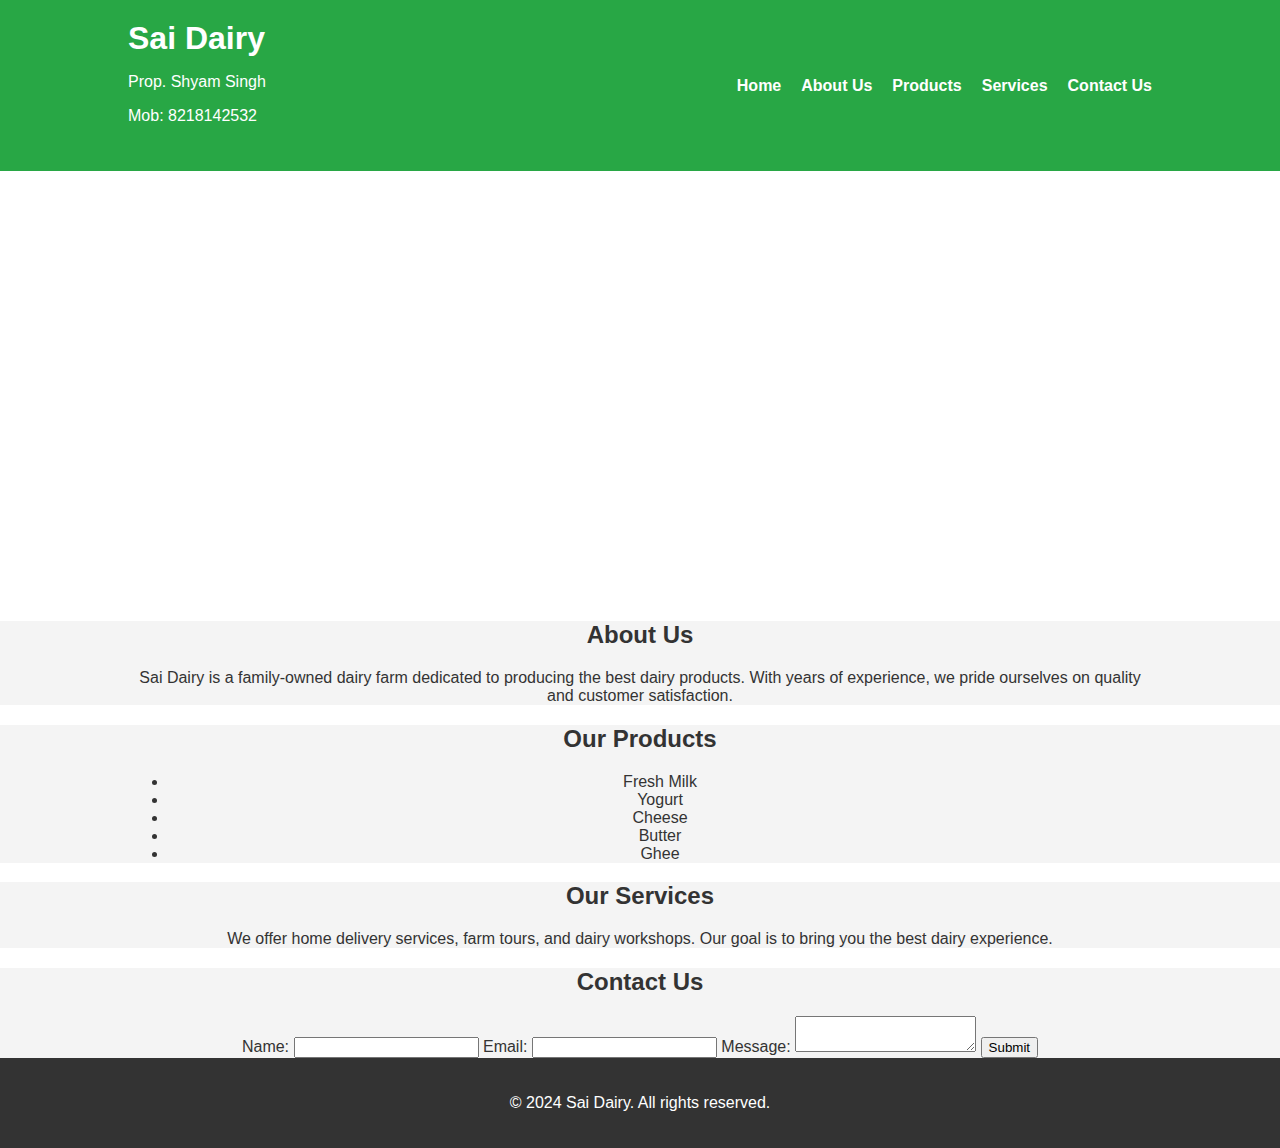
<file: Index.html>
<!DOCTYPE html>
<html lang="en">
<head>
    <meta charset="UTF-8">
    <meta name="viewport" content="width=device-width, initial-scale=1.0">
    <title>Sai Dairy</title>
    <link rel="stylesheet" href="styles.css">
    <script src="script.js" defer></script>
</head>
<body>
    <header>
        <div class="container">
            <div class="logo">
                <h1>Sai Dairy</h1>
                <p>Prop. Shyam Singh</p>
                <p>Mob: 8218142532</p>
            </div>
            <nav>
                <ul id="nav-links">
                    <li><a href="#home">Home</a></li>
                    <li><a href="#about">About Us</a></li>
                    <li><a href="#products">Products</a></li>
                    <li><a href="#services">Services</a></li>
                    <li><a href="#contact">Contact Us</a></li>
                </ul>
                <div class="hamburger" id="hamburger">
                    <span></span>
                    <span></span>
                    <span></span>
                </div>
            </nav>
        </div>
    </header>

    <section id="home" class="home-section">
        <div class="container">
            <h2>Welcome to Sai Dairy</h2>
            <p>Providing fresh and high-quality dairy products straight from our farm to your table.</p>
        </div>
    </section>

    <section id="about" class="about-section">
        <div class="container">
            <h2>About Us</h2>
            <p>Sai Dairy is a family-owned dairy farm dedicated to producing the best dairy products. With years of experience, we pride ourselves on quality and customer satisfaction.</p>
        </div>
    </section>

    <section id="products" class="products-section">
        <div class="container">
            <h2>Our Products</h2>
            <ul>
                <li>Fresh Milk</li>
                <li>Yogurt</li>
                <li>Cheese</li>
                <li>Butter</li>
                <li>Ghee</li>
            </ul>
        </div>
    </section>

    <section id="services" class="services-section">
        <div class="container">
            <h2>Our Services</h2>
            <p>We offer home delivery services, farm tours, and dairy workshops. Our goal is to bring you the best dairy experience.</p>
        </div>
    </section>

    <section id="contact" class="contact-section">
        <div class="container">
            <h2>Contact Us</h2>
            <form>
                <label for="name">Name:</label>
                <input type="text" id="name" name="name" required>

                <label for="email">Email:</label>
                <input type="email" id="email" name="email" required>

                <label for="message">Message:</label>
                <textarea id="message" name="message" required></textarea>

                <button type="submit">Submit</button>
            </form>
        </div>
    </section>

    <footer>
        <div class="container">
            <p>&copy; 2024 Sai Dairy. All rights reserved.</p>
        </div>
    </footer>
</body>
</html>
</file>
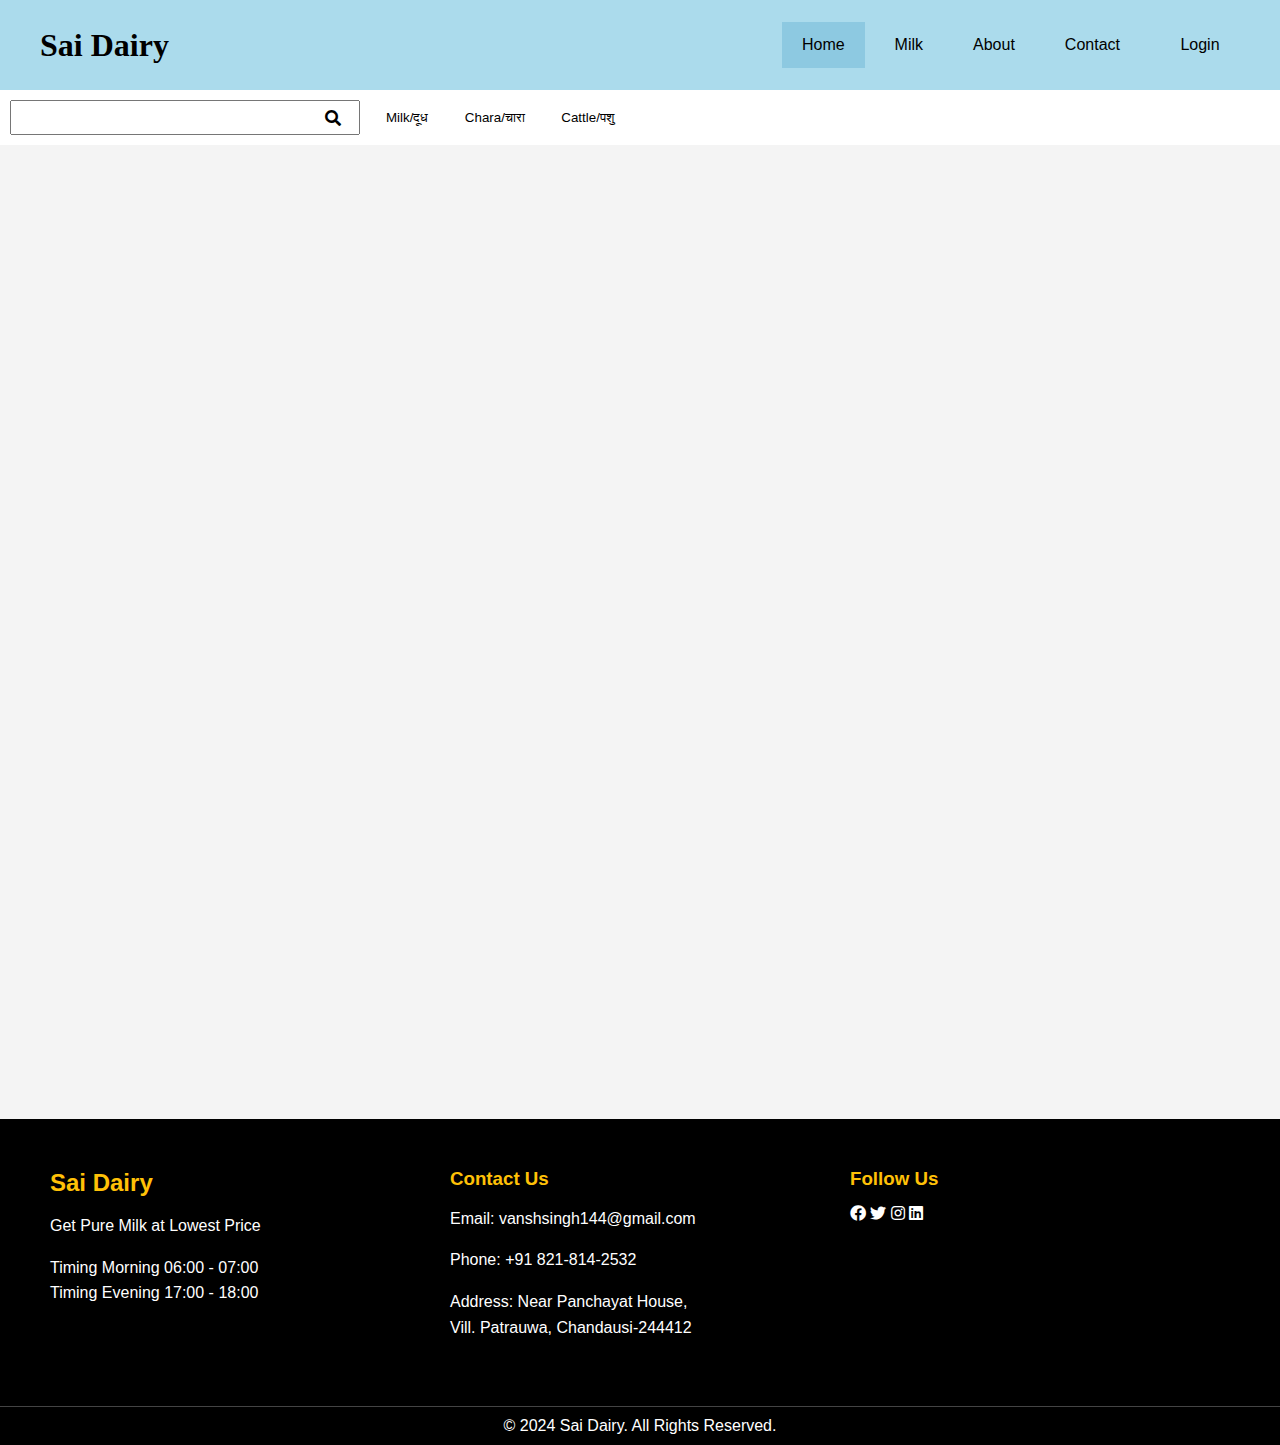
<file: Home.html>
<!DOCTYPE html>
<html lang="en">
<head>
    <meta charset="UTF-8">
    <meta name="viewport" content="width=device-width, initial-scale=1.0">
    <title>Sai Dairy</title>
    <link rel="stylesheet" href="template.css">
    <script src="template.js" defer></script>
    <link rel="stylesheet" href="https://cdnjs.cloudflare.com/ajax/libs/font-awesome/5.15.4/css/all.min.css">
</head>
<body>

<div class="navbar" id="myNavbar">
    <a class="icon" id="menuIcon" onclick="myFunction()">
        &#9776; <!-- Menu icon -->
    </a>
    <a class="icon" id="backIcon" onclick="myFunction()" style="display: none;">
        &#x2190; <!-- Back icon -->
    </a>
    <div class="logo">
        <img src="Logo.png" id="logo-img" alt="Logo">
        <h1>Sai Dairy</h1>
    </div>
    <a href="#home" status="active" onclick="setActive(this)">Home</a>
    <a href="Milk-Order.html" onclick="setActive(this)">Milk</a>
    <a href="#about" onclick="setActive(this)">About</a>
    <a href="#contact" onclick="setActive(this)">Contact</a>
    <a href="#login" class="login-icon">
        Login
    </a>
</div>

<div id="body">
    <div class="head">
        <input type="search">
        <i class="fas fa-search"></i>
        <button id="milk" class="category" onclick="setActivecat(this)">Milk/दूध</button>
        <button id="chara" class="category">Chara/चारा</button>
        <button id="animal" class="category">Cattle/पशु</button>

        <!--https://www.motherdairy.com/-->
    </div>
</div>
<footer>
    <div class="footer-container">
      <div class="footer-section about">
        <h2>Sai Dairy</h2>
        <p>Get Pure Milk at Lowest Price</p>
        <p>Timing Morning 06:00 - 07:00 <br>Timing Evening 17:00 - 18:00</p>
      </div>
  
      <!--div class="footer-section links">
        <h3>Quick Links</h3>
        <ul>
          <li><a href="#">Home</a></li>
          <li><a href="#">Marketplace</a></li>
          <li><a href="#">Blog</a></li>
          <li><a href="#">Styles</a></li>
          <li><a href="#">FAQs</a></li>
        </ul>
      </div-->
  
      <div class="footer-section contact">
        <h3>Contact Us</h3>
        <p>Email: vanshsingh144@gmail.com</p>
        <p>Phone: +91 821-814-2532</p>
        <p>Address: Near Panchayat House, <br> Vill. Patrauwa, Chandausi-244412</p>
      </div>
  
      <div class="footer-section social">
        <h3>Follow Us</h3>
        <a href="#"><i class="fab fa-facebook"></i></a>
        <a href="#"><i class="fab fa-twitter"></i></a>
        <a href="#"><i class="fab fa-instagram"></i></a>
        <a href="#"><i class="fab fa-linkedin"></i></a>
      </div>
    </div>
  
    <div class="footer-bottom">
      <p>&copy; 2024 Sai Dairy. All Rights Reserved.</p>
    </div>
  </footer>
<style>

div[id="body"]{
    height: 999px;
    background-color: #f4f4f4;
}
div[class="head"]{
    padding: 10px;
    background-color: #fff;
}
input[type="search"]{
    width: 350px;
    height: 35px;
    outline: none;
    padding-left: 20px;
    float: left;
}
input[type="search"]::-webkit-search-cancel-button{
    display: none;
}
i[class="fas fa-search"]{
    height: 35px;
    width: 35px;
    float: left;
    background-color: transparent;
    margin-top: 10px;
    margin-left: -35px;
}
button[class="category"]{
    height: 35px;
    background-color: #fff;
    color: #000;
    border: none;
    outline: none;
    cursor: hand;
    margin-left: 20px;
}
button[class="category"]:hover{
    background-color: #e9e4e4;
    transition: 0.5s ease-in;
    cursor: hand;
}
footer{
    width: 100%;
    height: auto;
    background-color: #000;
    margin-bottom: -100px;
    position: relative;
    color: #fff;
}

/*footer {
  background-color: #333;
  color: #fff;
  padding: 20px 0;
}*/

.footer-container {
  display: flex;
  justify-content: space-between;
  flex-wrap: wrap;
  max-width: 1200px;
  margin: 0 auto;
  padding: 20px;
  color: #fff;
}

.footer-section {
  flex: 1;
  padding: 10px;
  min-width: 200px;
}

.footer-section h2, .footer-section h3 {
  color: #ffc107;
  margin-bottom: 15px;
}

.footer-section p {
  line-height: 1.6;
}

.footer-section ul {
  list-style: none;
  padding: 0;
}

.footer-section ul li {
  margin-bottom: 10px;
}

.footer-section ul li a {
  color: #fff;
  text-decoration: none;
  transition: color 0.3s;
}

.footer-section ul li a:hover {
  color: #ffc107;
}

.footer-section .social a {
  color: #fff;
  margin-right: 15px;
  font-size: 20px;
  transition: color 0.3s;
}

.footer-section .social a:hover {
  color: #ffc107;
}

.footer-bottom {
  text-align: center;
  padding: 10px;
  border-top: 1px solid #444;
  margin-top: 20px;
}

.footer-bottom p {
  margin: 0;
}

@media screen and (max-width: 600px){
    button[class="category"]{
        margin-top: 20px;
        margin-left: 0;
    }
}
</style>
<script>

</script>

</body>
</html>
</file>
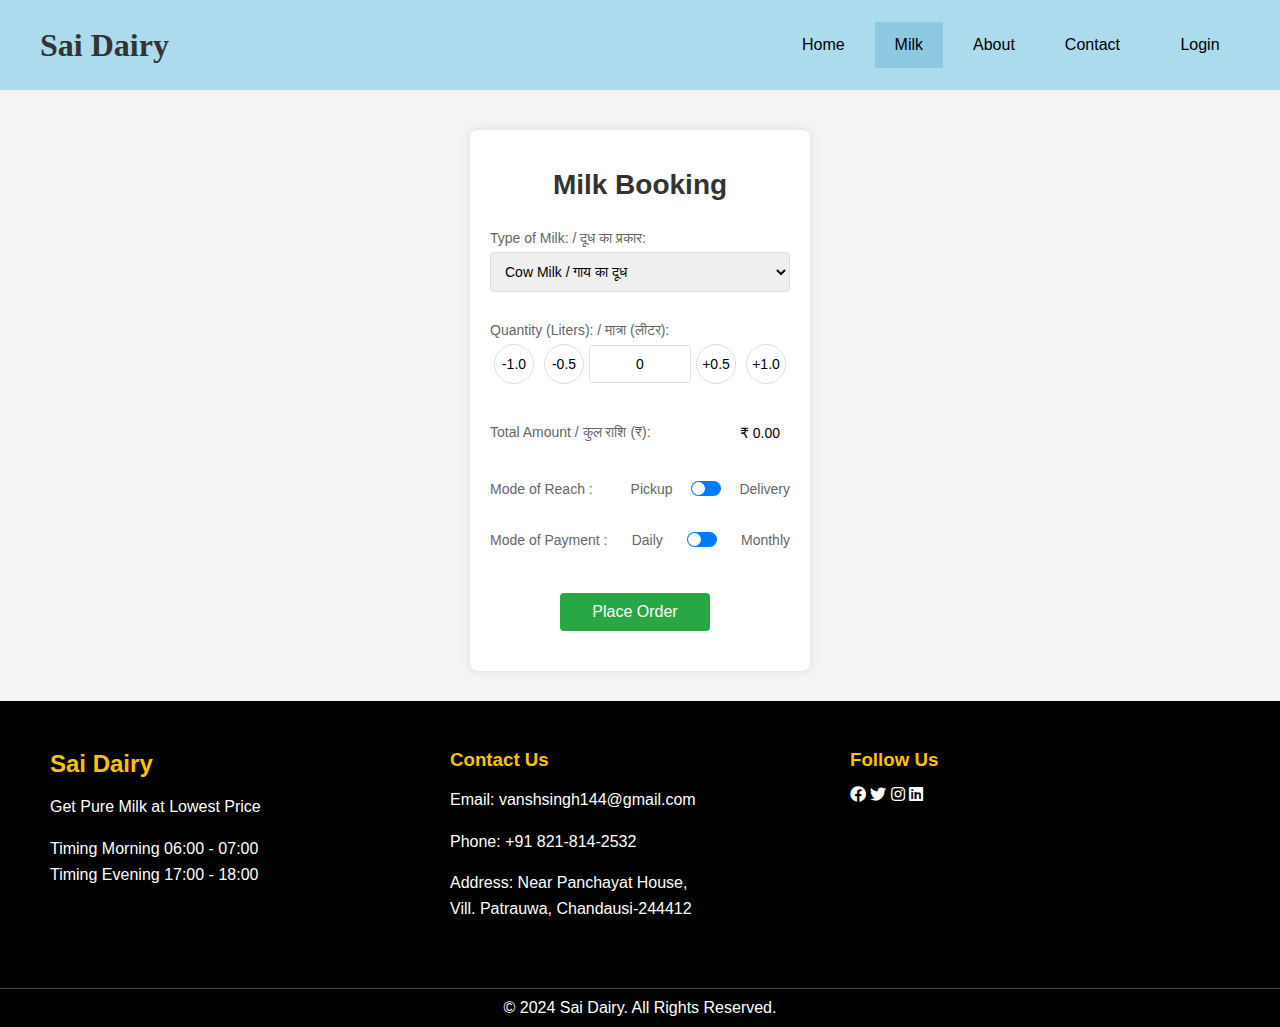
<file: Milk-Order.html>
<!DOCTYPE html>
<html lang="en">
<head>
    <meta charset="UTF-8">
    <meta name="viewport" content="width=device-width, initial-scale=1.0">
    <title>Milk Order Page</title>
    <link rel="stylesheet" href="template.css">
    <script src="template.js" defer></script>

    <link rel="stylesheet" href="Order-Milk-Form.css">
    <script src="Order-Milk-Form.js" defer></script>
    
    <link rel="stylesheet" href="https://cdnjs.cloudflare.com/ajax/libs/font-awesome/5.15.4/css/all.min.css">
</head>
<body>

<div class="navbar" id="myNavbar">
    <a class="icon" id="menuIcon" onclick="myFunction()">
        &#9776; <!-- Menu icon -->
    </a>
    <a class="icon" id="backIcon" onclick="myFunction()" style="display: none;">
        &#x2190; <!-- Back icon -->
    </a>
    <div class="logo">
        <img src="Logo.png" id="logo-img" alt="Logo">
        <h1>Sai Dairy</h1>
    </div>
    <a href="Home.html" onclick="setActive(this)">Home</a>
    <a href="Milk-Order.html" status="active" onclick="setActive(this)">Milk</a>
    <a href="#about" onclick="setActive(this)">About</a>
    <a href="#contact" onclick="setActive(this)">Contact</a>
    <a href="#login" class="login-icon">
        Login
    </a>
</div>

<div id="body">
    <div class="container">
        <h1>Milk Booking</h1>
        <form id="orderForm" action="/submit-order" method="post">
            <label for="milkType">Type of Milk: / दूध का प्रकार:</label>
            <select id="milkType" name="milkType" required>
                <option value="cow" amount="40.00">Cow Milk / गाय का दूध</option>
                <option value="buffalo" amount="60.00">Buffalo Milk / भैंस का दूध</option>
                <option value="goat" amount="30.00">Goat Milk / बकरी का दूध</option>
            </select>
    
            <label for="quantity">Quantity (Liters): / मात्रा (लीटर):</label>
            <div class="quantity-wrapper">
                <div class="quantity-buttons">
                    <button type="button" class="changeQuantity" onclick="changeQuantity(-1.0)">-1.0</button>
                    <button type="button" class="changeQuantity" onclick="changeQuantity(-0.5)">-0.5</button>
                </div>
                <input type="text" id="quantity" name="quantity" value="0" readonly style="text-align: center; width: 80px;">
                <div class="quantity-buttons">
                    <button type="button" class="changeQuantity" onclick="changeQuantity(0.5)">+0.5</button>
                    <button type="button" class="changeQuantity" onclick="changeQuantity(1.0)">+1.0</button>
                </div>
            </div>
    
            <div class="amount-wrapper">
                <label for="amount">
                    Total Amount / कुल राशि (₹):
                </label>
                <input type="text" id="amount" name="amount" value="₹ 0.00" readonly>
            </div>
    
            <div class="toggle-group">
                <label>Mode of Reach :  &nbsp&nbsp&nbsp&nbsp </label>
                <label for="deliveryPickupToggle">Pickup</label>
                <label>
                    <input type="checkbox" id="deliveryPickupToggle" onchange="toggleDeliveryPickup()">
                    <span class="toggle-slider"></span>
                </label>
                <label for="deliveryPickupToggle">Delivery</label>
            </div>
            <input type="hidden" id="deliveryPickup" name="deliveryPickup" value="delivery">
    
            <div class="toggle-group">
                <label>Mode of Payment : </label>
                <label for="paymentTypeToggle">Daily</label>
                <label>
                    <input type="checkbox" id="paymentTypeToggle" onchange="togglePaymentType()">
                    <span class="toggle-slider"></span>
                </label>
                <label for="paymentTypeToggle">Monthly</label>
            </div>
            <input type="hidden" id="paymentType" name="paymentType" value="daily">
    
            <button type="submit">Place Order</button>
        </form>
    </div>
</div>
<footer>
    <div class="footer-container">
      <div class="footer-section about">
        <h2>Sai Dairy</h2>
        <p>Get Pure Milk at Lowest Price</p>
        <p>Timing Morning 06:00 - 07:00 <br>Timing Evening 17:00 - 18:00</p>
      </div>
  
      <!--div class="footer-section links">
        <h3>Quick Links</h3>
        <ul>
          <li><a href="#">Home</a></li>
          <li><a href="#">Marketplace</a></li>
          <li><a href="#">Blog</a></li>
          <li><a href="#">Styles</a></li>
          <li><a href="#">FAQs</a></li>
        </ul>
      </div-->
  
      <div class="footer-section contact">
        <h3>Contact Us</h3>
        <p>Email: vanshsingh144@gmail.com</p>
        <p>Phone: +91 821-814-2532</p>
        <p>Address: Near Panchayat House, <br> Vill. Patrauwa, Chandausi-244412</p>
      </div>
  
      <div class="footer-section social">
        <h3>Follow Us</h3>
        <a href="#"><i class="fab fa-facebook"></i></a>
        <a href="#"><i class="fab fa-twitter"></i></a>
        <a href="#"><i class="fab fa-instagram"></i></a>
        <a href="#"><i class="fab fa-linkedin"></i></a>
      </div>
    </div>
  
    <div class="footer-bottom">
      <p>&copy; 2024 Sai Dairy. All Rights Reserved.</p>
    </div>
  </footer>

</body>
</html>
</file>
<file: styles.css>
body {
    font-family: Arial, sans-serif;
    margin: 0;
    padding: 0;
    box-sizing: border-box;
}

.container {
    width: 80%;
    margin: 0 auto;
}

header {
    background: #28a745;
    padding: 20px 0;
    color: #fff;
}

header .container {
    display: flex;
    justify-content: space-between;
    align-items: center;
    flex-wrap: wrap;
}

header .logo {
    margin-bottom: 10px;
}

header .logo h1 {
    margin: 0;
}

header nav ul {
    list-style: none;
    margin: 0;
    padding: 0;
    display: flex;
    flex-wrap: wrap;
}

header nav ul li {
    margin-left: 20px;
}

header nav ul li a {
    color: #fff;
    text-decoration: none;
    font-weight: bold;
}

.hamburger {
    display: block;
    flex-direction: column;
    cursor: pointer;
}

.hamburger span {
    height: 3px;
    width: 25px;
    background: #fff;
    margin: 4px 0;
    border-radius: 2px;
}

@media (max-width: 768px) {
    header .container {
        flex-direction: column;
        align-items: flex-start;
    }

    header nav ul {
        flex-direction: column;
        height: 430px;
        width: 100%;
        display: none;
    }

    header nav ul.active {
        display: flex;
        text-align: center;
        align-items: center;
        scroll: disable; /*disable page scroll when menu is active*/
    }

    header nav ul.active ~ div[class="logo"]{
        display: none;
    }   /* hide logo when menu active*/

    header nav ul li {
        width: 100%;
        margin: 10px 0;
    }

    header nav ul li a {
        display: block;
        width: 100%;
        padding: 10px;
        color: #fff;
    }

    .hamburger {
        display: flex;
        position: absolute;
        float: left;
        margin-top: 35px;
        margin-left: 75%;
    }
}

.home-section {
    /*background: url('bg.png') no-repeat center center/cover;*/
    color: #fff;
    text-align: center;
    height: 400px;
}

.home-section h2 {
    font-size: 36px;
}

.about-section, .products-section, .services-section, .contact-section {
    background: #f4f4f4;
    color: #333;
    text-align: center;
}

footer {
    background: #333;
    color: #fff;
    text-align: center;
    padding: 20px 0;
}
</file>
<file: template.css>
@import url('https://fonts.googleapis.com/css2?family=Roboto:wght@400;700&display=swap');
@font-face {
    font-family: 'Host Grotesk';
    src: url('fonts/HostGrotesk-Regular.woff2') format('woff2'),
         url('fonts/HostGrotesk-Regular.woff') format('woff'),
         url('fonts/HostGrotesk-Regular.ttf') format('truetype');
    font-weight: normal;
    font-style: normal;
}

body {
    font-family: Arial, sans-serif;
    margin: 0;
    padding: 0;
    background-color: #f4f4f4;
}
.logo {
    display: flex;
    align-items: center; /* Center align items vertically */
    background: transparent;
    height: 90%;
    padding: 20px;
    font-family: Cambria Math;
    line-height: 1;
    color: #000;
    flex: 1; /* Flex property to allow resizing */
}
.logo img {
    height: 190%; /* Adjust based on your logo size */
    margin-right: 30px;
    mix-blend-mode: multiply;
    display: none;
}
.navbar {
    overflow: hidden;
    background-color: #abdbec;
    position: sticky;
    top: 0;
    height: 50px;
    z-index: 1000;
    padding: 20px;
    display: flex; /* Enable flexbox */
    align-items: center; /* Center align items vertically */
}
.navbar a {
    color: #000;
    text-align: center;
    padding: 14px 20px;
    text-decoration: none;
    display: flex;
    align-items: center; /* Center align items vertically */
    margin-right: 10px; /* Adjust margin for better spacing */
}
.navbar a:hover {
    background-color: #8dc9e1;
    color: #000;
}
.navbar .icon, .navbar .login-icon {
    display: flex;
    align-items: center; /* Center align items vertically */
}
.navbar .icon {
    cursor: pointer;
    display: none;
}
a[class="icon"]:hover{
    font-weight: light;
    background-color: transparent;
}
.navbar .login-icon {
    margin-left: auto; /* Push login icon to the right */
}
.login-icon {
    width: 60px;
    text-align: center;
    display: flex;
    justify-content: center;
    align-items: center;
}
a[status="active"] {
    background-color: #8dc9e1;
}
.no-scroll {
    overflow: hidden;
}
@media screen and (max-width: 600px) {
    .logo {
        flex: 1; /* Ensure the logo takes up available space */
    }
    .navbar {
        flex-direction: row;
        justify-content: space-between; /* Space between icon and logo */
    }
    .navbar.responsive {
        flex-direction: column; /* Stack items vertically */
        height: 100vh;
        overflow-y: auto;
        justify-content: left;
    }
    .navbar.responsive .logo {
        display: none; /* Hide the logo when menu is active */
    }
    .navbar a {
        display: none;
    }
    .navbar.responsive a {
        display: flex;
        width: 100%;
        justify-content: flex-start;
        margin: 5px 0; /* Reduce margin between buttons */
    }
    .navbar a.icon {
        display: block;
        font-size: 21px;
        margin-top: -8px;
        order: -1; /* Ensure the icon appears first in responsive view */
    }
    .navbar.responsive .icon {
        position: static;
        margin-right: 10px; /* Adjust based on your needs */
    }
    .navbar .login-icon {
        order: 1; /* Ensure the login icon appears after other items */
        margin: 10px -15px;
        height: 15px;
        width: 25px;
        display: none;
    }
    a[class="icon"]:hover{
        font-weight: lighter;
    }
    img[id="logo-img"] {
        display: none;
    }
    a {
        margin-top: 5px; /* Reduce margin between menu buttons */
    }
}
div[id="body"]{
    height: auto;
    background-color: #f4f4f4;
}

footer{
    width: 100%;
    height: auto;
    margin-top: 30px;
    background-color: #000;
    margin-bottom: -100px;
    position: relative;
    color: #fff;
}

/*footer {
  background-color: #333;
  color: #fff;
  padding: 20px 0;
}*/

.footer-container {
  display: flex;
  justify-content: space-between;
  flex-wrap: wrap;
  max-width: 1200px;
  margin: 0 auto;
  padding: 20px;
  color: #fff;
}

.footer-section {
  flex: 1;
  padding: 10px;
  min-width: 200px;
}

.footer-section h2, .footer-section h3 {
  color: #ffc107;
  margin-bottom: 15px;
}

.footer-section p {
  line-height: 1.6;
}

.footer-section ul {
  list-style: none;
  padding: 0;
}

.footer-section ul li {
  margin-bottom: 10px;
}

.footer-section ul li a {
  color: #fff;
  text-decoration: none;
  transition: color 0.3s;
}

.footer-section ul li a:hover {
  color: #ffc107;
}

.footer-section a i {
    color: #fff;
}

.footer-section .social a {
  color: #fff;
  margin-right: 15px;
  font-size: 20px;
  transition: color 0.3s;
}

.footer-section .social a:hover {
  color: #ffc107;
}

.footer-bottom {
  text-align: center;
  padding: 10px;
  border-top: 1px solid #444;
  margin-top: 20px;
}

.footer-bottom p {
  margin: 0;
}
</file>
<file: Order-Milk-Form.css>
.container {
    width: 300px;
    max-width: 500px;
    margin: 0 auto;
    background-color: #fff;
    padding: 20px;
    box-shadow: 0 0 10px rgba(0, 0, 0, 0.1);
    border-radius: 8px;
    margin-top: 40px;
    font-size: 14px;
}
h1 {
    text-align: center;
    color: #333;
}
form {
    display: flex;
    flex-direction: column;
}
label {
    margin: 10px 0 5px;
    color: #666;
}
input, select, button {
    padding: 10px;
    border: 1px solid #ddd;
    border-radius: 4px;
    margin-bottom: 20px;
    font-size: 14px;
    width: 100%;
    outline: none;
}
button[type="submit"]{
    width: 50%;
    float: right;
    margin-left: 50%;
}
input[id="quantity"]{
    margin-left: 0;
}
.quantity-wrapper {
    display: flex;
    align-items: center;
    justify-content: center;
    margin-bottom: 20px;
}
.quantity-buttons {
    display: flex;
}
.quantity-buttons-left button, .quantity-buttons-right button {
    width: 50px;
    height: 35px;
    background-color: #007bff;
    color: white;
    border: none;
    cursor: pointer;
    font-size: 16px;
}
.quantity-buttons-left button:hover, .quantity-buttons-right button:hover {
    background-color: #0056b3;
}
button[type="submit"] {
    background-color: #28a745;
    color: white;
    border: none;
    border-radius: 4px;
    font-size: 16px;
    cursor: pointer;
    margin-top: 20px;
    margin-left: 70px;
}
button[type="submit"]:hover {
    background-color: #218838;
}
.toggle-group {
    display: flex;
    justify-content: space-between;
    margin-bottom: 20px;
}
.toggle-group label {
    display: flex;
    align-items: center;
    cursor: pointer;
}
.toggle-group input {
    display: none;
}
button[class="changeQuantity"]{
    height: 40px;
    width: 40px;
    background-color: transparent;
    font-size: 14px;
    border-radius: 100%;
    text-align: center;
    padding: 0;
    margin-left: 5px;
    margin-right: 5px;
}
.toggle-slider {
    width: 30px;
    height: 15px;
    border-radius: 15px;
    background-color: #007bff;
    position: relative;
    transition: background-color 0.3s;
}
.toggle-slider::before {
    content: "";
    width: 13px;
    height: 13px;
    border-radius: 50%;
    background-color: white;
    position: absolute;
    top: 1px;
    left: 1px;
    transition: left 0.3s;
}
input:checked + .toggle-slider {
    background-color: #007bff;
}
input:checked + .toggle-slider::before {
    left: 16px;
}
.amount-wrapper {
    display: flex;
    width: 100%;
    align-items: center;
    margin-top: -10px;
    margin-bottom: 20px;
    flex: 0;
}
.amount-wrapper label {
    margin: 0;
    width: 60%;
}
.amount-wrapper input {
    width: 20px;
    flex: 1;
    text-align: right;
    border: none;
    float: left;
    margin: 1px 0 0 -10px;
}
</file>
